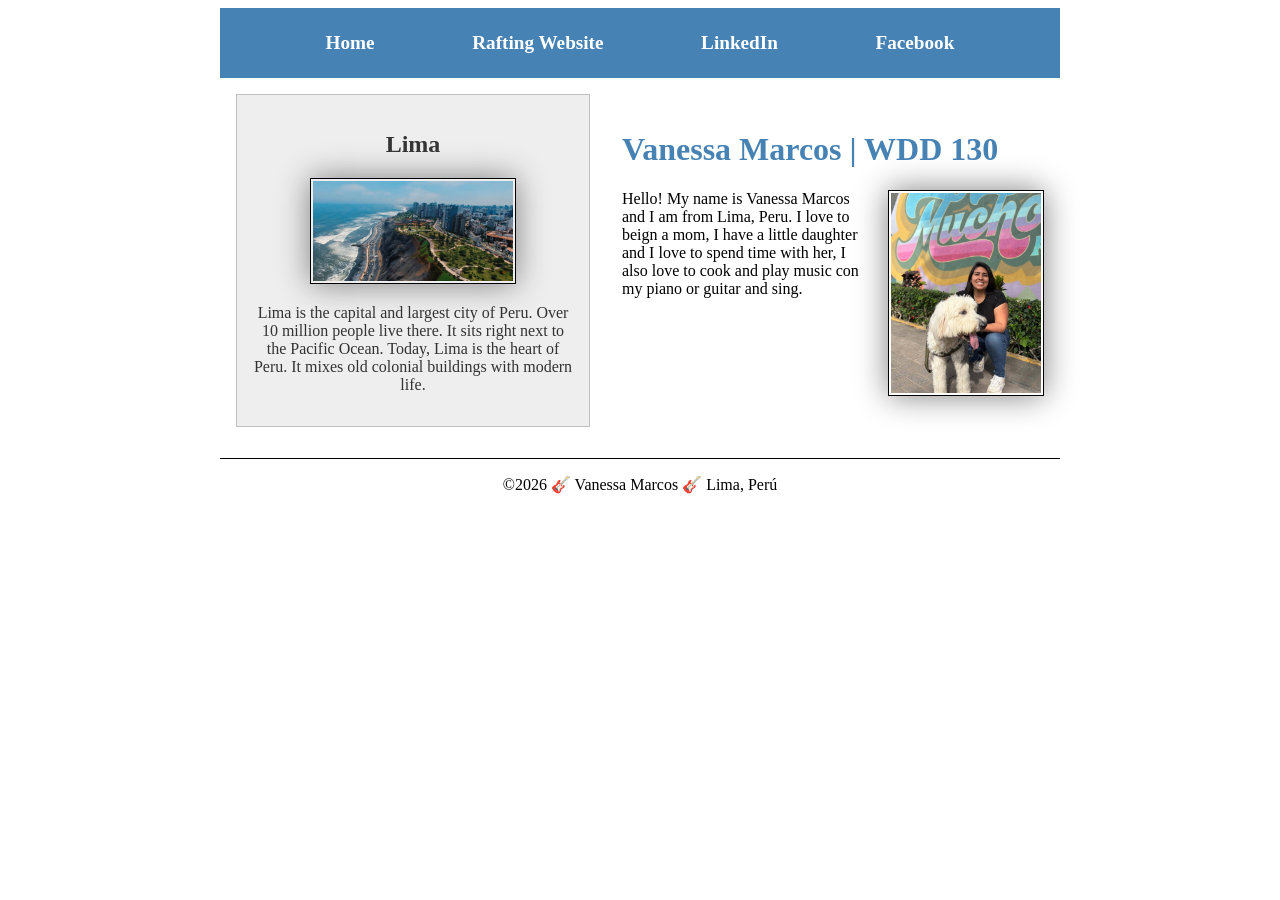
<file: index.html>
<!DOCTYPE html>
<html lang="en">

<head>
    <meta charset="UTF-8">
    <meta name="viewport" content="width=device-width, initial-scale=1.0">
    <title>Vanessa Marcos | WDD 130</title>
    <meta name="description"
      content="Welcome to Vanessa Marcos' WDD 130 course page, where I showcase my web development projects, HTML, CSS skills, and my journey learning website design.">
    <meta name="author" content="Vanessa Marcos">
    <link rel="stylesheet" href="styles/styles.css">
</head>

<body>
    <header>
        <nav>
            <a href="#">Home</a>
            <a href="wwr/">Rafting Website</a>
            <a href="https://www.linkedin.com/feed/">LinkedIn</a>
            <a href="https://www.facebook.com/">Facebook</a>
        </nav>
    </header>
    <div class="grid">
        <aside>
            <h2>Lima</h2>
            <img src="images/lima.jpg" alt="Lima landscape">
            <p>Lima is the capital and largest city of Peru. Over 10 million people live there. It
                sits
                right next
                to the Pacific Ocean. Today, Lima is the heart of Peru. It mixes old colonial
                buildings
                with modern
                life.</p>
        </aside>
        <main>
            <h1>Vanessa Marcos | WDD 130</h1>
            <img src="images/profile.jpg" alt="Hello, my name is Vanessa Marcos" width="100">
            <p>Hello! My name is Vanessa Marcos and I am from Lima, Peru. I love to beign a mom, I
                have
                a little daughter and I love to spend time with her, I also love to cook and play
                music
                con my piano or guitar and sing.</p>
        </main>
    </div>
    <footer>
        <p>©2026 🎸 Vanessa Marcos 🎸 Lima, Perú</p>
    </footer>
</body>

</html>
</file>
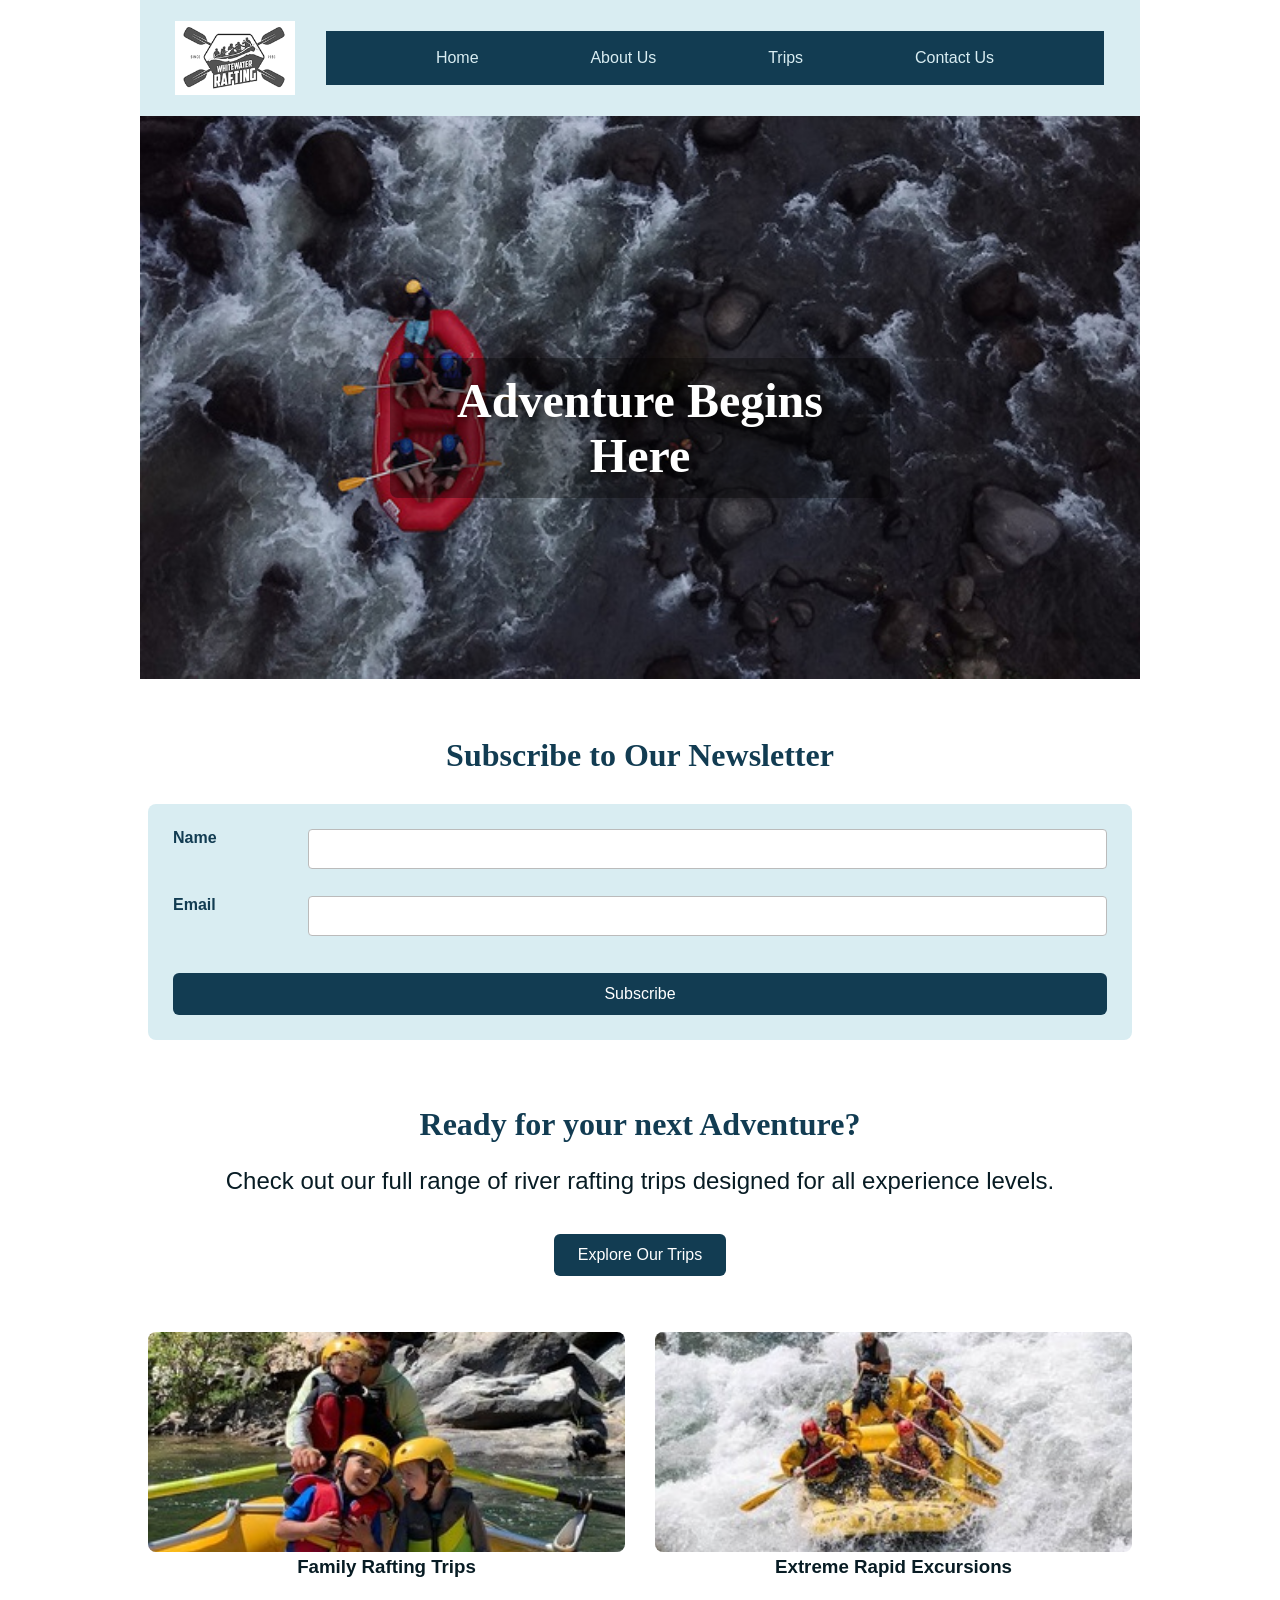
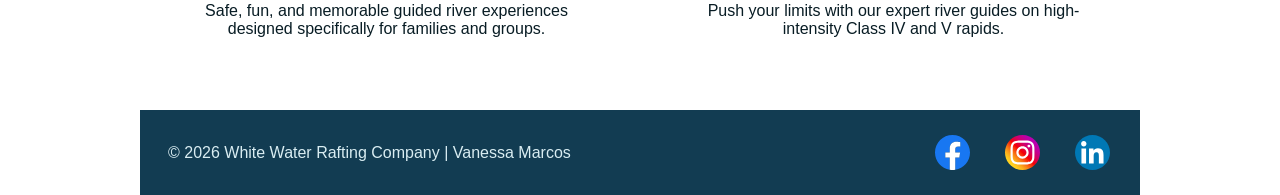
<file: wwr/index.html>
<!DOCTYPE html>
<html lang="en">

<head>
    <meta charset="UTF-8">
    <meta name="viewport" content="width=device-width, initial-scale=1.0">
    <meta name="description"
      content="Experience exciting white water rafting adventures, explore our trips, and discover unforgettable outdoor experiences.">
    <meta name="author" content="Vanessa Marcos">
    <title>Home | White Water Rafting</title>
    <link rel="stylesheet" href="styles/rafting.css">
</head>

<body>
    <header>
        <img src="images/logo.png" alt="White Water Rafting Logo">
        <nav>
            <a href="index.html">Home</a>
            <a href="about.html">About Us</a>
            <a href="trips.html">Trips</a>
            <a href="contact.html">Contact Us</a>
        </nav>
    </header>

    <main>

        <div class="hero home-hero">
            <img src="images/hero_image.jpg" alt="People enjoying a white water rafting adventure">

            <h1>Adventure Begins Here</h1>
        </div>

        <section class="newsletter">
            <h2>Subscribe to Our Newsletter</h2>
            <form action="#" method="post">
                <div class="form-row">
                    <label for="name">Name</label>
                    <input type="text" id="name" name="name" required>
                </div>

                <div class="form-row">
                    <label for="email">Email</label>
                    <input type="email" id="email" name="email" required>
                </div>

                <button type="submit">Subscribe</button>
            </form>
        </section>


        <section class="cta">
            <h2>Ready for your next Adventure?</h2>
            <p>Check out our full range of river rafting trips designed for all experience levels.
            </p>
            <a href="trips.html" class="button">Explore Our Trips</a>
        </section>


        <section class="home-grid">
            <div class="grid-card">
                <img src="images/family-rafting.jpg" alt="Family rafting adventure">
                <h3>Family Rafting Trips</h3>
                <p>Safe, fun, and memorable guided river experiences designed specifically for
                    families and
                    groups.</p>
            </div>
            <div class="grid-card">
                <img src="images/extreme-rafting.jpg" alt="Extreme white water rafting">
                <h3>Extreme Rapid Excursions</h3>
                <p>Push your limits with our expert river guides on high-intensity Class IV and V
                    rapids.
                </p>
            </div>
        </section>

    </main>

    <footer>

        <p> © 2026 White Water Rafting Company | Vanessa Marcos </p>

        <nav class="socialmedia">
            <a href="https://facebook.com">
                <img src="images/facebook.svg" alt="Facebook">
            </a>

            <a href="https://instagram.com">
                <img src="images/instagram.svg" alt="Instagram">
            </a>

            <a href="https://linkedin.com">
                <img src="images/linkedin.svg" alt="Linkedin">
            </a>
        </nav>

    </footer>


</body>

</html>
</file>
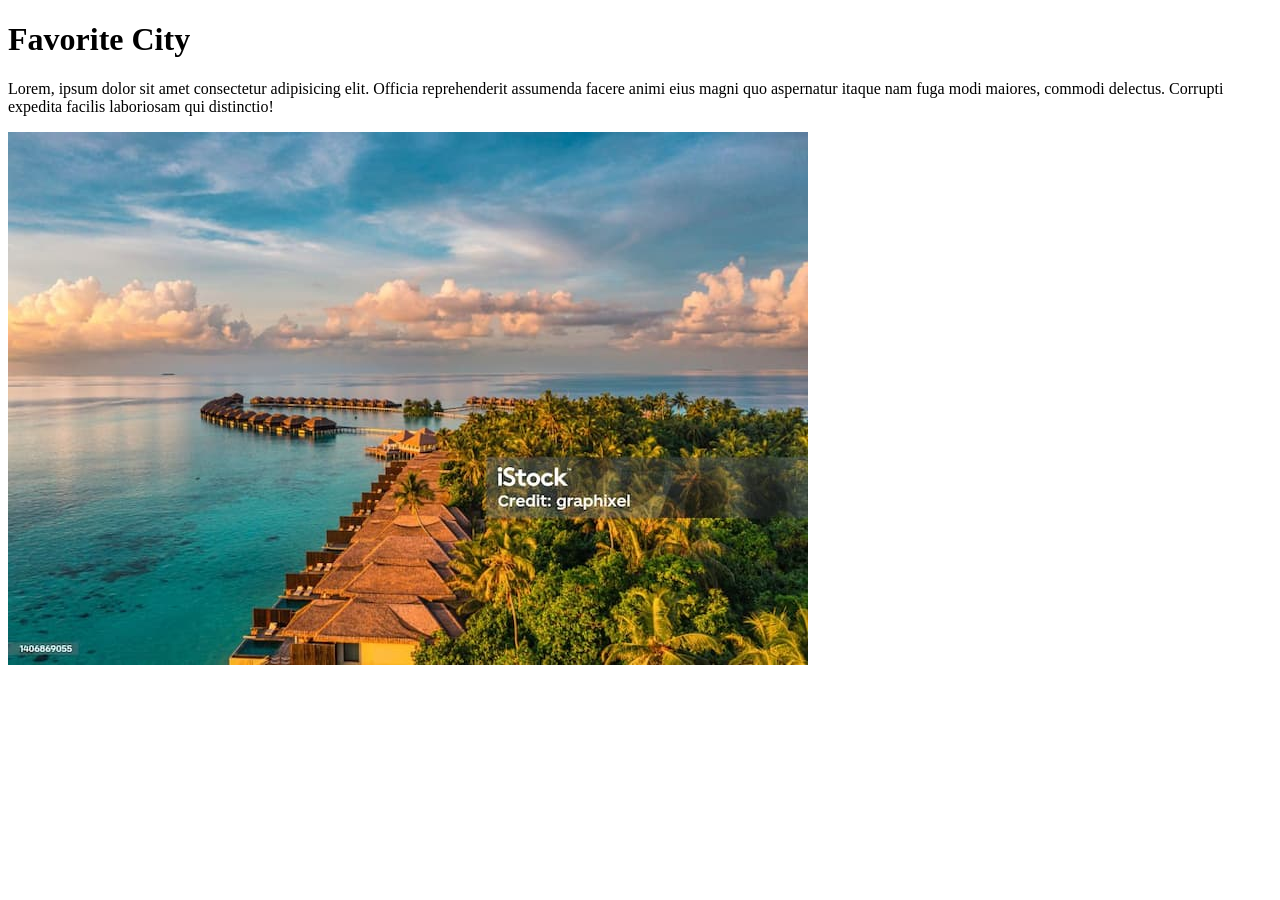
<file: week01/favorite-city.html>
<!DOCTYPE html>
<html lang="en">

<head>
    <meta charset="UTF-8">
    <meta name="viewport" content="width=>, initial-scale=1.0">
    <title>Document</title>
</head>

<body>
    <h1>Favorite City</h1>
    <p>Lorem, ipsum dolor sit amet consectetur adipisicing elit. Officia reprehenderit assumenda
        facere animi eius magni quo aspernatur itaque nam fuga modi maiores, commodi delectus.
        Corrupti expedita facilis laboriosam qui distinctio!</p>
    <img src="images/islasmaldivas.jpg" alt="Islas Maldivas">
</body>

</html>
</file>
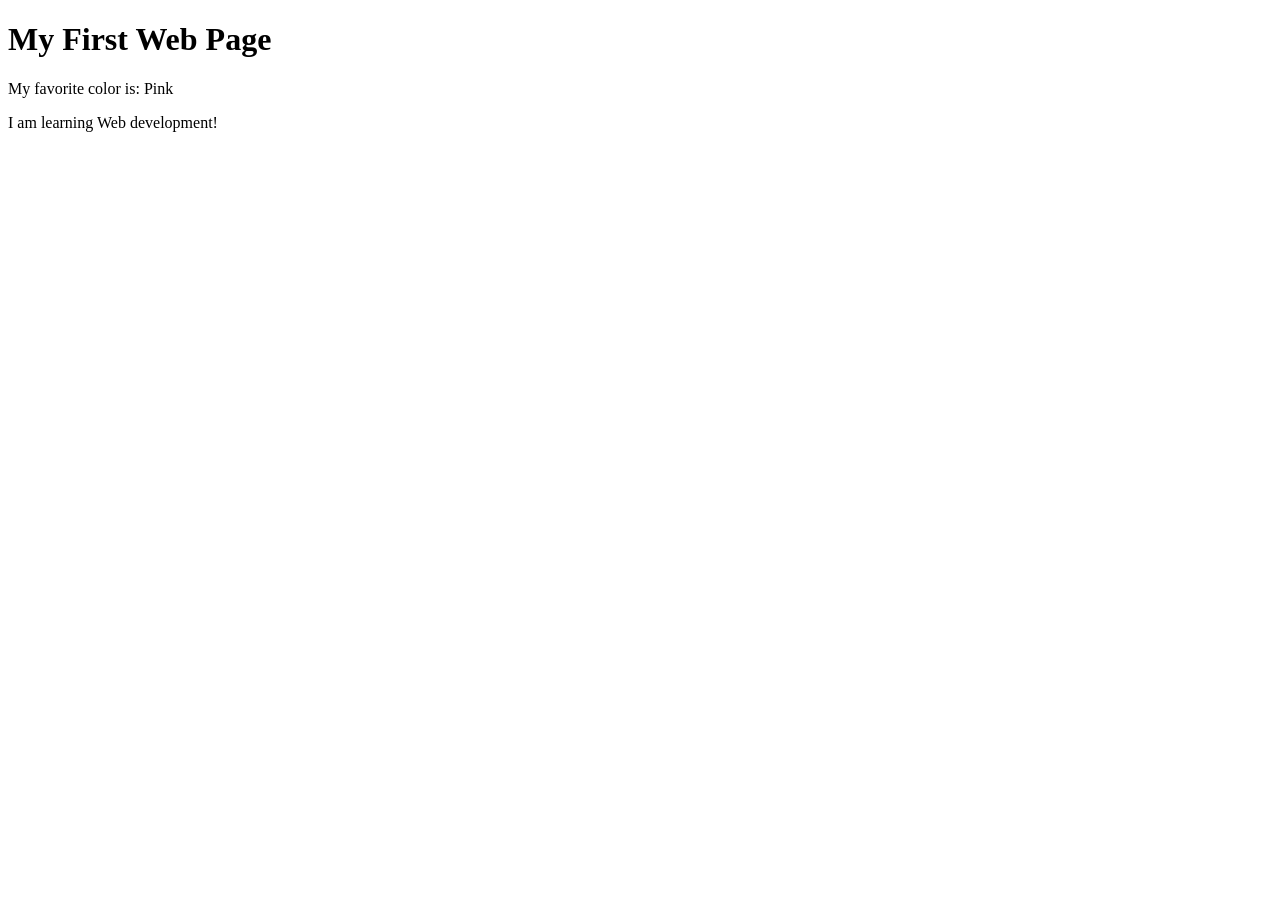
<file: week01/first-page.html>
<!DOCTYPE html>
<html lang="en">

<head>
    <meta charset="UTF-8">
    <meta name="viewport" content="width=device-width, initial-scale=1.0">
    <title>My First Page</title>
</head>

<body>
    <h1>My First Web Page</h1>
    <p>My favorite color is: Pink</p>
    <p>I am learning Web development!</p>
</body>

</html>
</file>
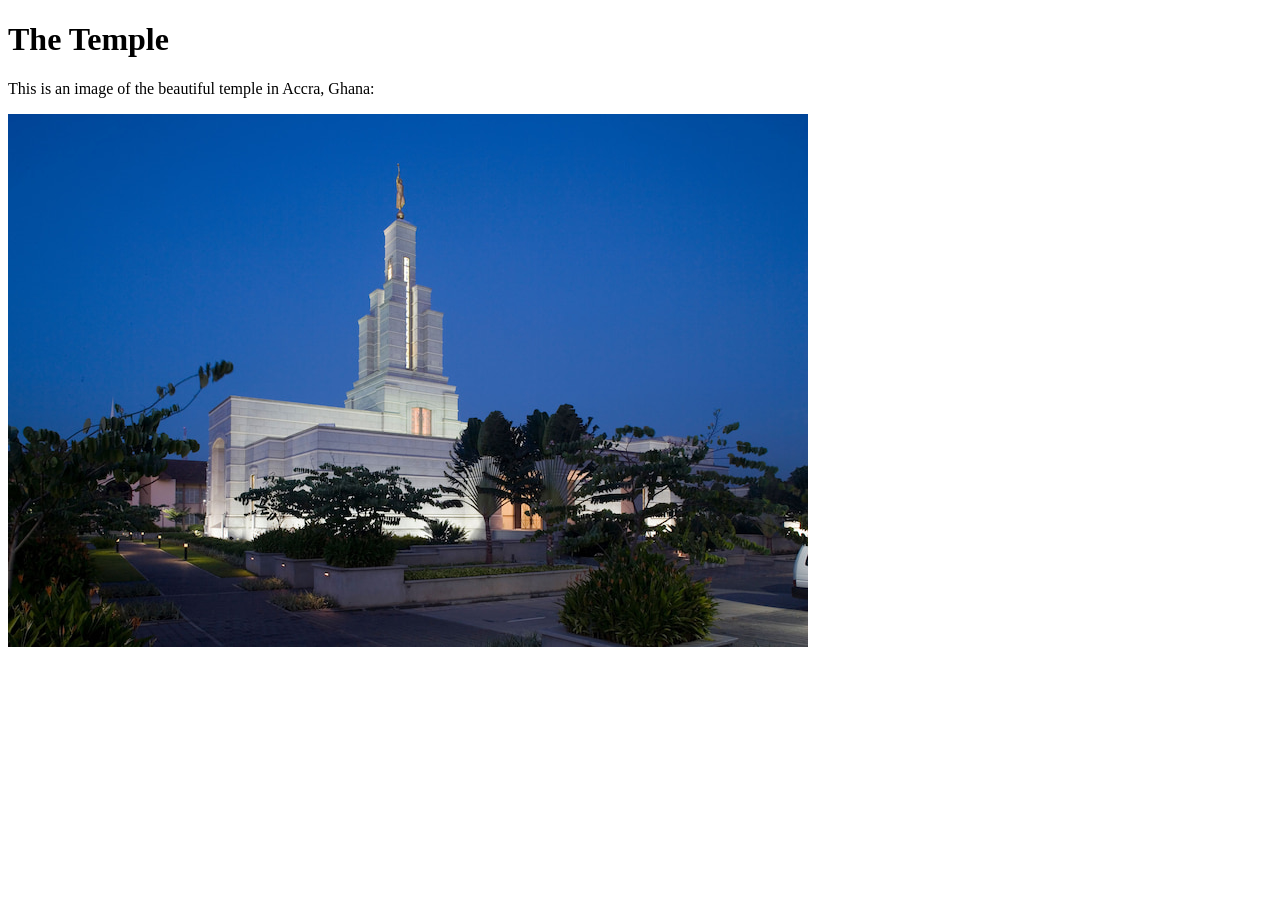
<file: week01/images-solution.html>
<!DOCTYPE html>
<html lang="en">
<head>
    <meta charset="UTF-8">
    <meta name="viewport" content="width=device-width, initial-scale=1.0">
    <title>Temple Image</title>
</head>
<body>
    <h1>The Temple</h1>
    <p>This is an image of the beautiful temple in Accra, Ghana:</p>
    <img src="images/temple-small.jpg" alt="The Accra Ghana Temple">
    
</body>
</html>
</file>
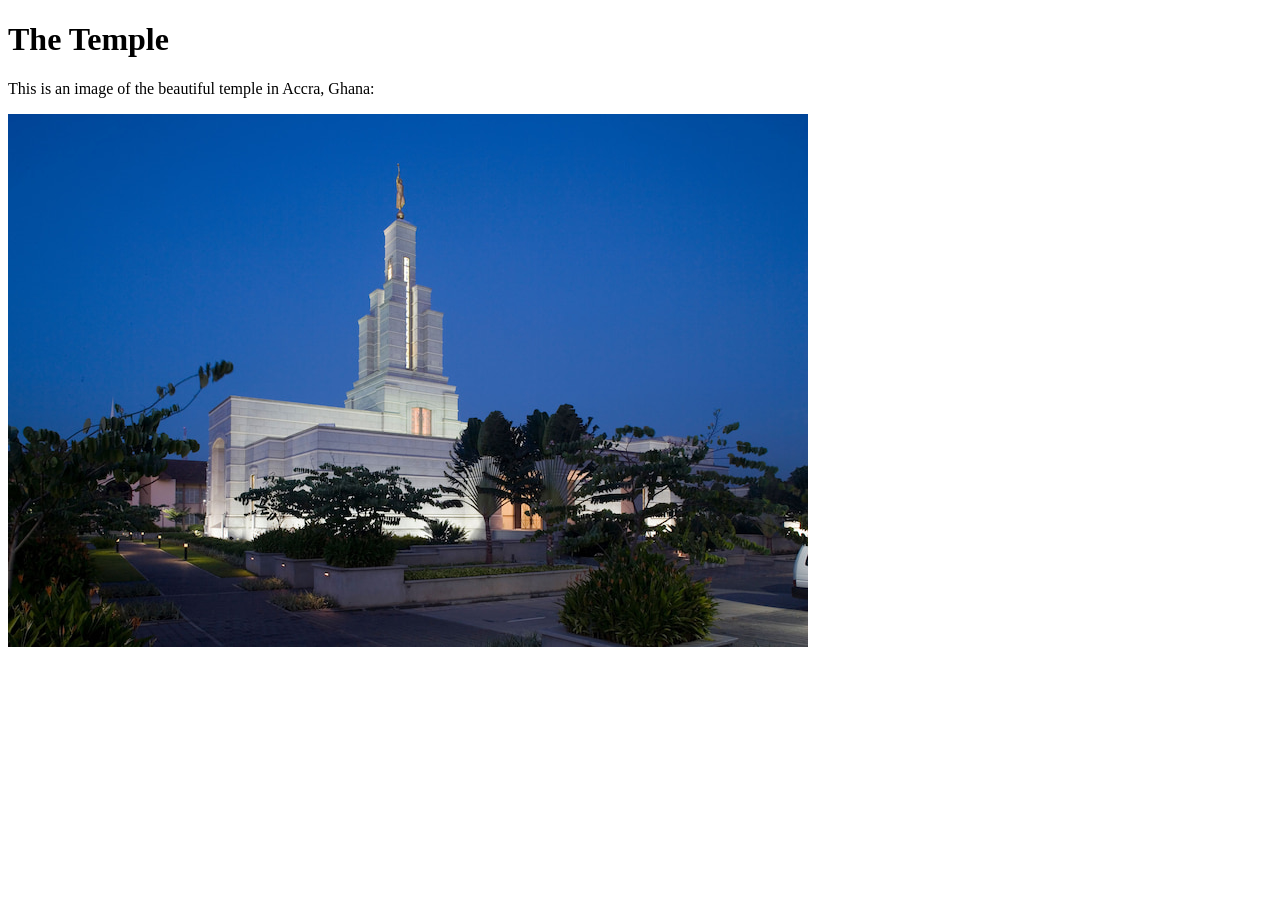
<file: week01/images.html>
<!DOCTYPE html>
<html lang="en">

<head>
    <meta charset="UTF-8">
    <meta name="viewport" content="width=device-width, initial-scale=1.0">
    <title>Temple Image</title>
</head>

<body>
    <h1>The Temple</h1>
    <p>This is an image of the beautiful temple in Accra, Ghana:</p>
    <img src="images/temple-small.jpg" alt="The Accra Ghana Temple">

</body>

</html>
</file>
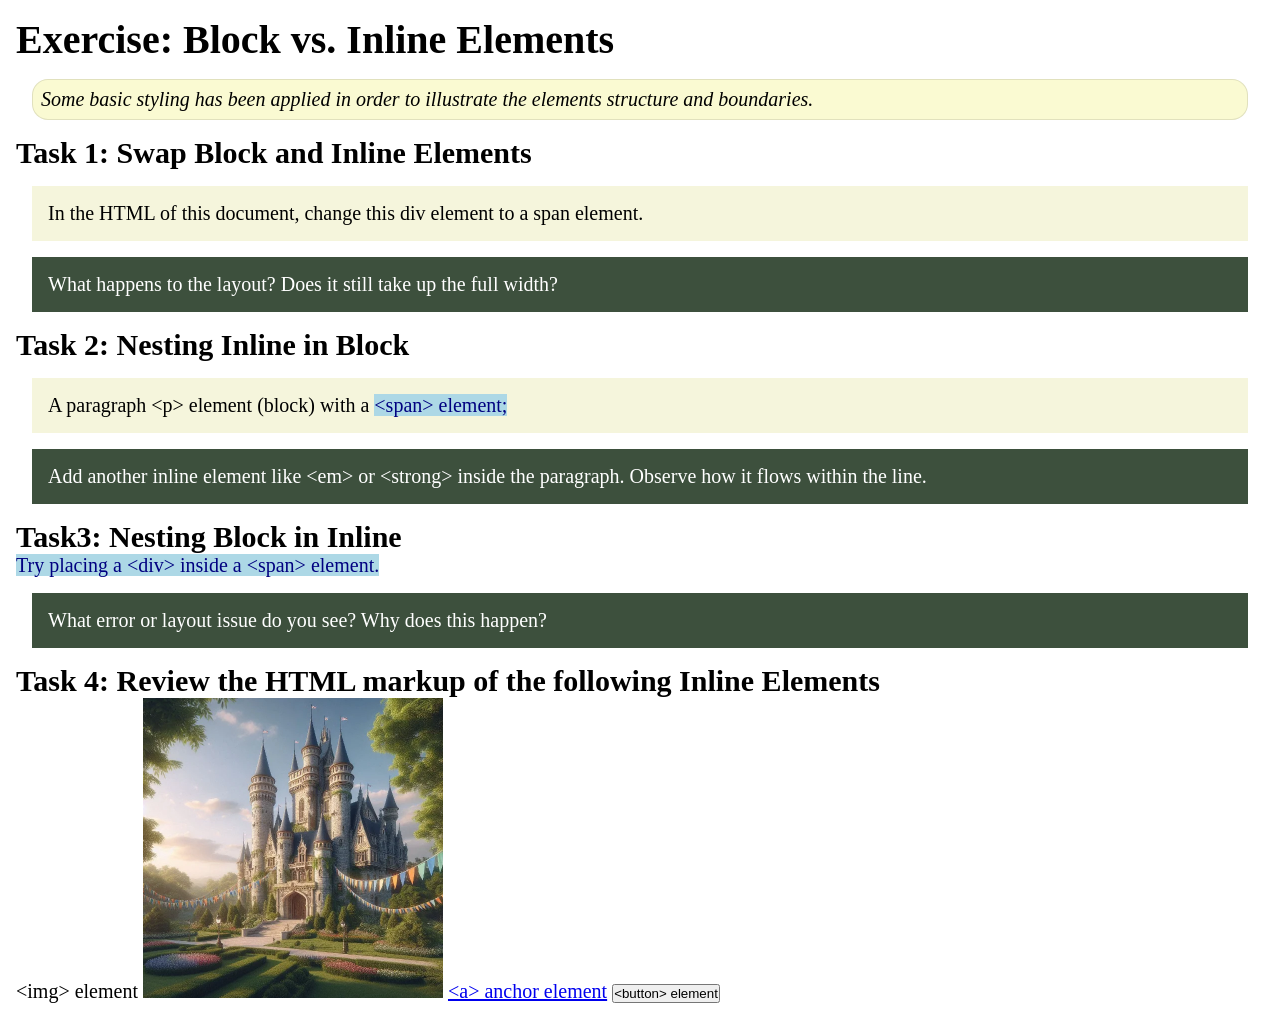
<file: week02/block-vs-inline.html>
<!DOCTYPE html>
<html lang="en">

<head>
    <meta charset="UTF-8">
    <meta name="viewport" content="width=device-width, initial-scale=1.0">
    <title>Exercise: Block vs. Inline Elements</title>
    <link rel="stylesheet" href="styles/block-vs-inline.css">
</head>

<body>
    <main>
        <h1>Exercise: Block vs. Inline Elements</h1>
        <p class="note">Some basic styling has been applied in order to illustrate the elements structure and
            boundaries.</p>

        <h2>Task 1: Swap Block and Inline Elements</h2>
        <div>In the HTML of this document, change this div element to a span element.</div>

        <p class="question">What happens to the layout? Does it still take up the full width?</p>

        <h2>Task 2: Nesting Inline in Block</h2>
        <p>A paragraph &lt;p&gt; element (block) with a <span>&lt;span&gt; element;</span></p>
        <p class="question">Add another inline element like &lt;em&gt; or &lt;strong&gt; inside the paragraph. Observe
            how it flows within the line.</p>

        <h2>Task3: Nesting Block in Inline</h2>
        <span>Try placing a &lt;div&gt; inside a &lt;span&gt; element.</span>
            <p class="question">What error or layout issue do you see? Why does this happen?</p>


            <h2>Task 4: Review the HTML markup of the following Inline Elements</h2>
        &lt;img&gt; element
        <img src="images/castle.webp" alt="placeholder image (images are inline)" width="300" height="300">
        <a href="https://churchofjesuschrist.org">&lt;a&gt; anchor element</a>
        <button type="button">&lt;button&gt; element</button>
    </main>
</body>

</html>
</file>
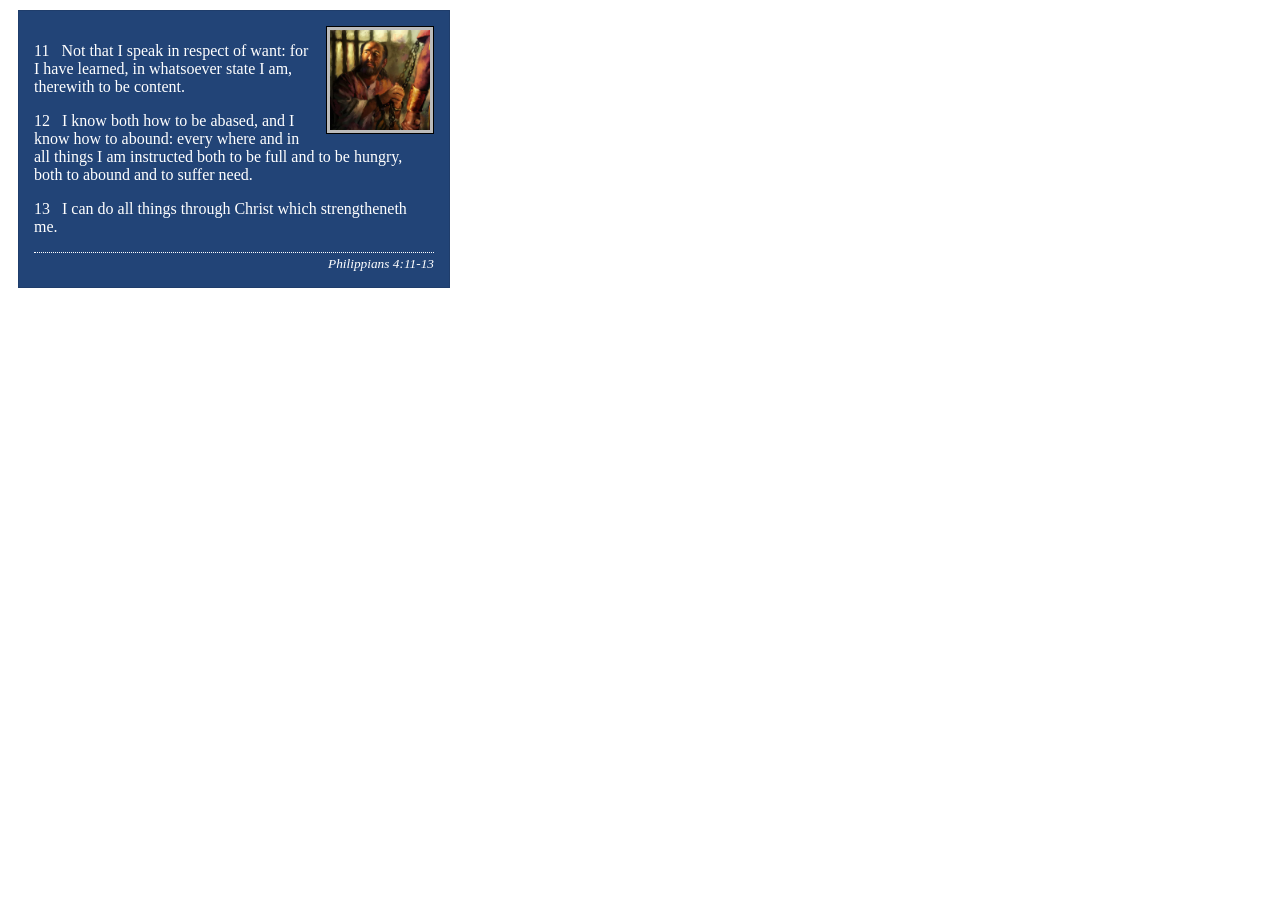
<file: week02/box-model-solution.html>
<!DOCTYPE html>
<html lang="en">
<head>
    <meta charset="UTF-8">
    <meta name="viewport" content="width=device-width, initial-scale=1.0">
    <title>Box Model Activity</title>
    <link rel="stylesheet" href="styles/box-model-solution.css">
</head>
<body>
    <main>
        <div class="callout">
            <img src="images/apostle-paul-imprisoned.webp" alt="Paul the Apostle - Imprisoned in Rome" width="200" height="200">
            <blockquote>
                <p>11 &nbsp; Not that I speak in respect of want: for I have learned, in whatsoever state I am, therewith to be content.</p>
                <p>12 &nbsp; I know both how to be abased, and I know how to abound: every where and in all things I am instructed both to be full and to be hungry, both to abound and to suffer need.</p>
                <p>13 &nbsp; I can do all things through Christ which strengtheneth me.</p>
            </blockquote>
            <cite>Philippians 4:11-13</cite>
        </div>
    </main>
</body>
</html>
</file>
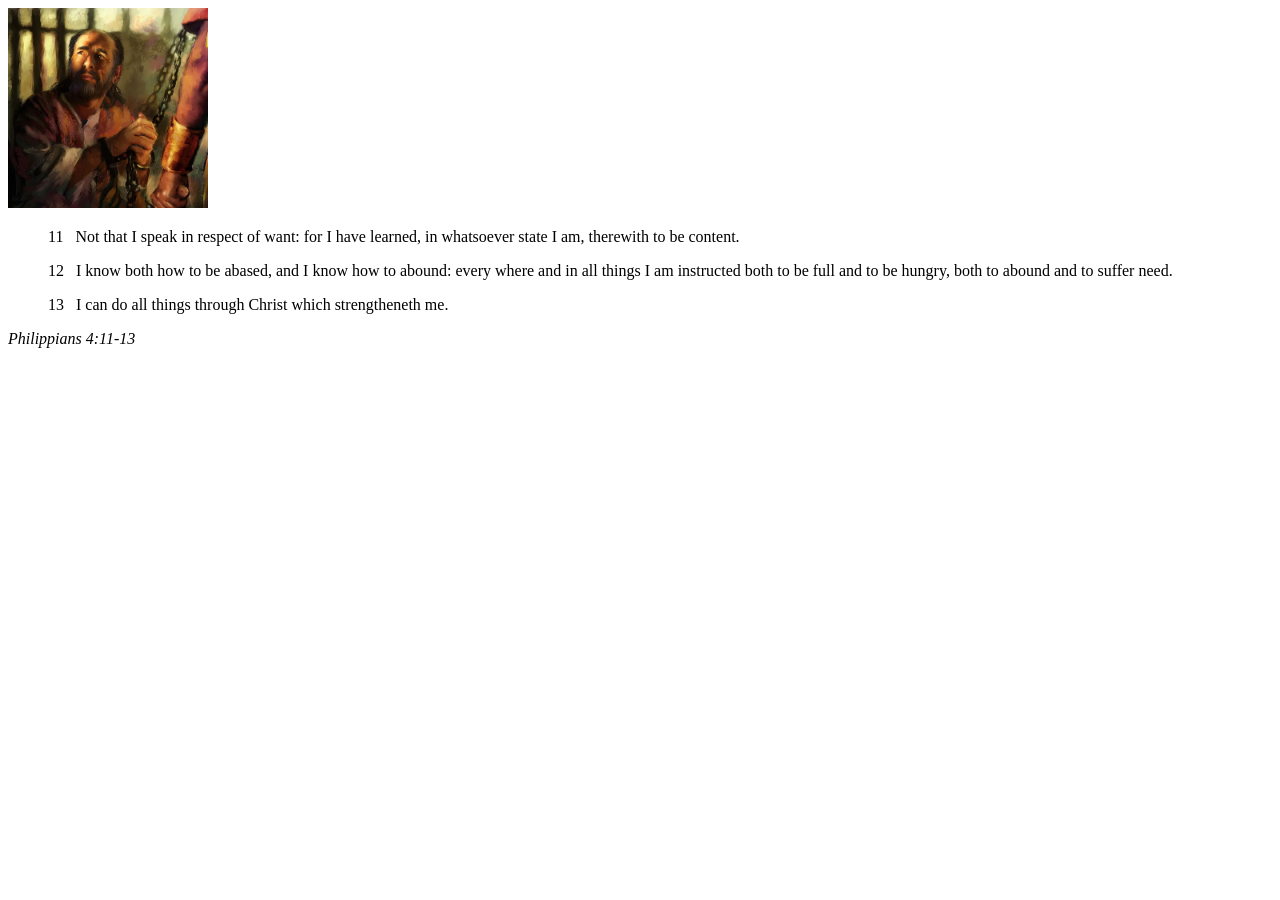
<file: week02/box-model.html>
<!DOCTYPE html>
<html lang="en">
<head>
    <meta charset="UTF-8">
    <meta name="viewport" content="width=device-width, initial-scale=1.0">
    <title>Box Model Activity</title>
</head>
<body>
    <main>
        <div class="callout">
            <img src="images/apostle-paul-imprisoned.webp" alt="Paul the Apostle - Imprisoned in Rome" width="200" height="200">
            <blockquote>
                <p>11 &nbsp; Not that I speak in respect of want: for I have learned, in whatsoever state I am, therewith to be content.</p>
                <p>12 &nbsp; I know both how to be abased, and I know how to abound: every where and in all things I am instructed both to be full and to be hungry, both to abound and to suffer need.</p>
                <p>13 &nbsp; I can do all things through Christ which strengtheneth me.</p>
            </blockquote>
            <cite>Philippians 4:11-13</cite>
        </div>
    </main>
</body>
</html>
</file>
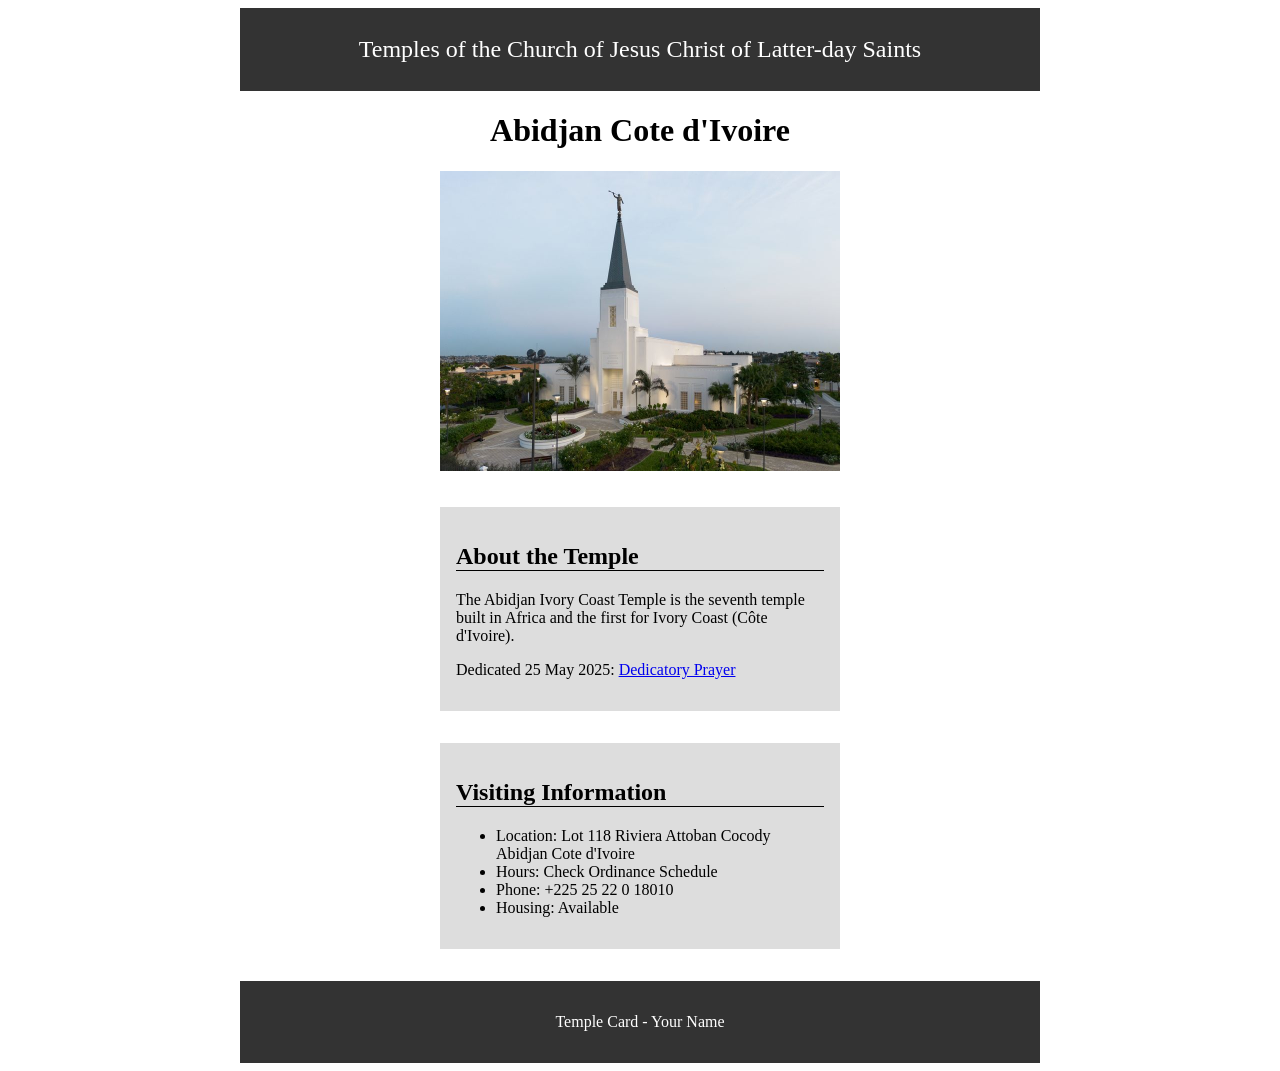
<file: week02/temple.html>
<!DOCTYPE html>
<html lang="en">

<head>
    <meta charset="UTF-8">
    <meta name="viewport" content="width=device-width, initial-scale=1.0">
    <title>Temple Card - Abidjan Cote d'Ivoire</title>
    <link rel="stylesheet" href="styles/temple.css">
</head>

<body>
    <header>
        <p>Temples of the Church of Jesus Christ of Latter-day Saints</p>
    </header>
    <main>
        <h1>Abidjan Cote d'Ivoire</h1>
        <picture>
            <img src="images/abidjan-ivory-coast.jpeg" alt="Abidjan Cote d'Ivoire Temple">
        </picture>
        <section>
            <h2>About the Temple</h2>
            <p>The Abidjan Ivory Coast Temple is the seventh temple built in Africa and the first
                for Ivory Coast (Côte
                d'Ivoire).</p>
            <p>Dedicated 25 May 2025: <a
                  href="https://www.churchofjesuschrist.org/temples/dedicatory-prayer/abidjan-ivory-coast-temple/2025-05-25?lang=eng"
                  target="_blank" rel="noopener noreferrer">Dedicatory Prayer</a></p>
        </section>
        <section>
            <h2>Visiting Information</h2>
            <ul>
                <li>Location: Lot 118 Riviera Attoban Cocody Abidjan Cote d'Ivoire</li>
                <li>Hours: Check Ordinance Schedule</li>
                <li>Phone: +225 25 22 0 18010</li>
                <li>Housing: Available</li>
            </ul>
        </section>
    </main>
    <footer>
        <p>Temple Card - Your Name</p>
    </footer>
</body>

</html>
</file>
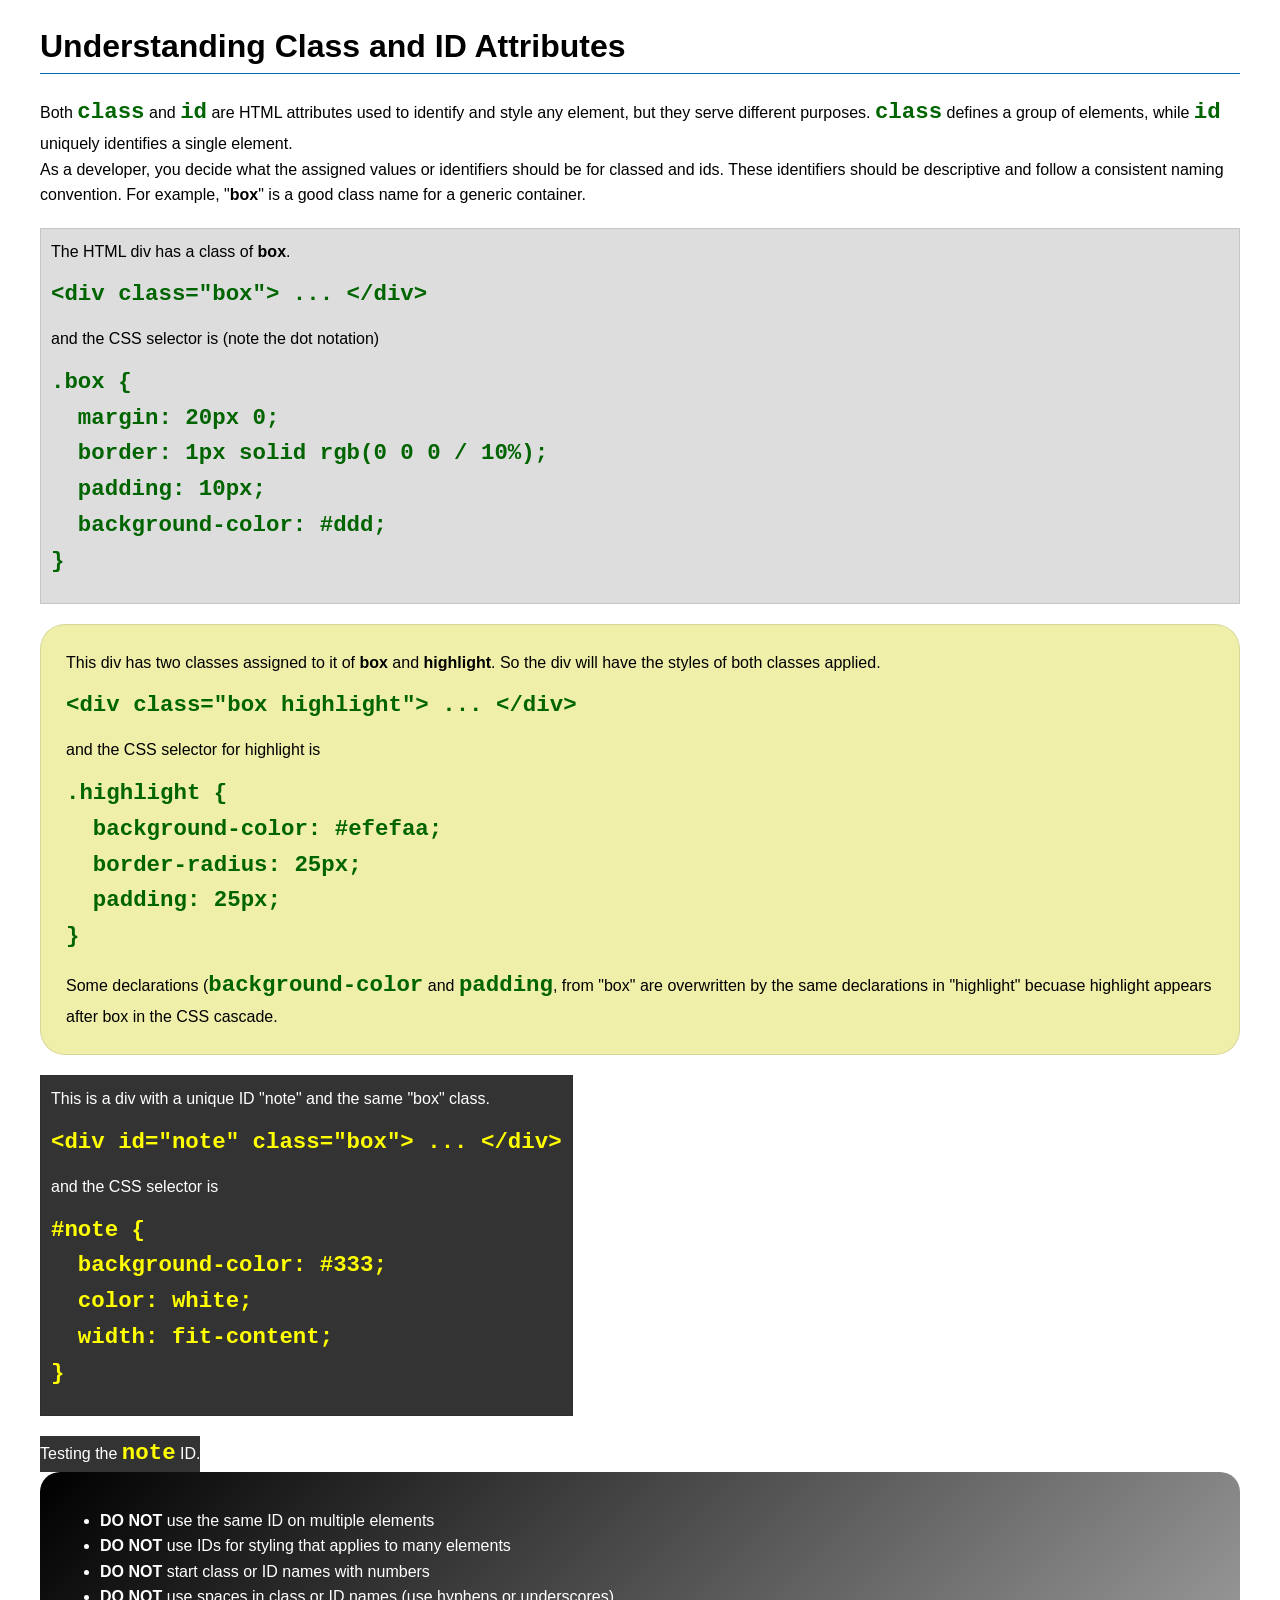
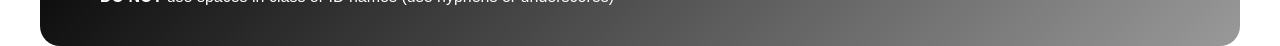
<file: week03/class-and-id.html>
<!DOCTYPE html>
<html lang="en">

<head>
    <meta charset="UTF-8">
    <meta name="viewport" content="width=device-width, initial-scale=1.0">
    <title>Class vs ID Attributes</title>
    <link rel="stylesheet" href="styles/class-and-id.css">
</head>

<body>
    <h1>Understanding Class and ID Attributes</h1>
    <p>Both <code>class</code> and <code>id</code> are HTML attributes used to identify and style any element, but they
        serve different purposes. <code>class</code> defines a group of elements, while <code>id</code> uniquely
        identifies a single element.</p>
    <p>As a developer, you decide what the assigned values or identifiers should be for classed and ids. These
        identifiers should be
        descriptive and follow a consistent naming convention. For example, "<strong>box</strong>" is a good class name
        for a generic container.</p>
    <div class="box">
        <p>The HTML div has a class of <strong>box</strong>.</p>
        <pre><code class="html">&lt;div class="box"&gt; ... &lt;/div&gt;</code></pre>
        and the CSS selector is (note the dot notation)
        <pre><code class="css">.box {
  margin: 20px 0;
  border: 1px solid rgb(0 0 0 / 10%);
  padding: 10px;
  background-color: #ddd; 
}</code></pre>
    </div>

    <div class="box highlight">
        <p>This div has two classes assigned to it of <strong>box</strong> and <strong>highlight</strong>. So the div
            will have the styles of both classes applied.</p>
        <pre><code class="html">&lt;div class="box highlight"&gt; ... &lt;/div&gt;</code></pre>
        and the CSS selector for highlight is
        <pre><code class="css">.highlight {
  background-color: #efefaa;
  border-radius: 25px;
  padding: 25px;
}</code></pre>
<p>Some declarations (<code>background-color</code> and <code>padding</code>, from "box" are overwritten by the same declarations in "highlight" becuase highlight appears after box in the CSS cascade.</p>
    </div>

    <div id="note" class="box">
        <p>This is a div with a unique ID "note" and the same "box" class.</p>
        <pre><code class="html">&lt;div id="note" class="box"&gt; ... &lt;/div&gt;</code></pre>
        and the CSS selector is
        <pre><code class="css">#note {
  background-color: #333;
  color: white;
  width: fit-content;
}</code></pre>
    </div>

    <div id="note">
        <p>Testing the <code>note</code> ID.</p>
    </div>

    <section id="best-practice">
        <ul>
            <li><strong>DO NOT</strong> use the same ID on multiple elements</li>
            <li><strong>DO NOT</strong> use IDs for styling that applies to many elements</li>
            <li><strong>DO NOT</strong> start class or ID names with numbers</li>
            <li><strong>DO NOT</strong> use spaces in class or ID names (use hyphens or underscores)</li>
        </ul>
    </section>




</body>

</html>
</file>
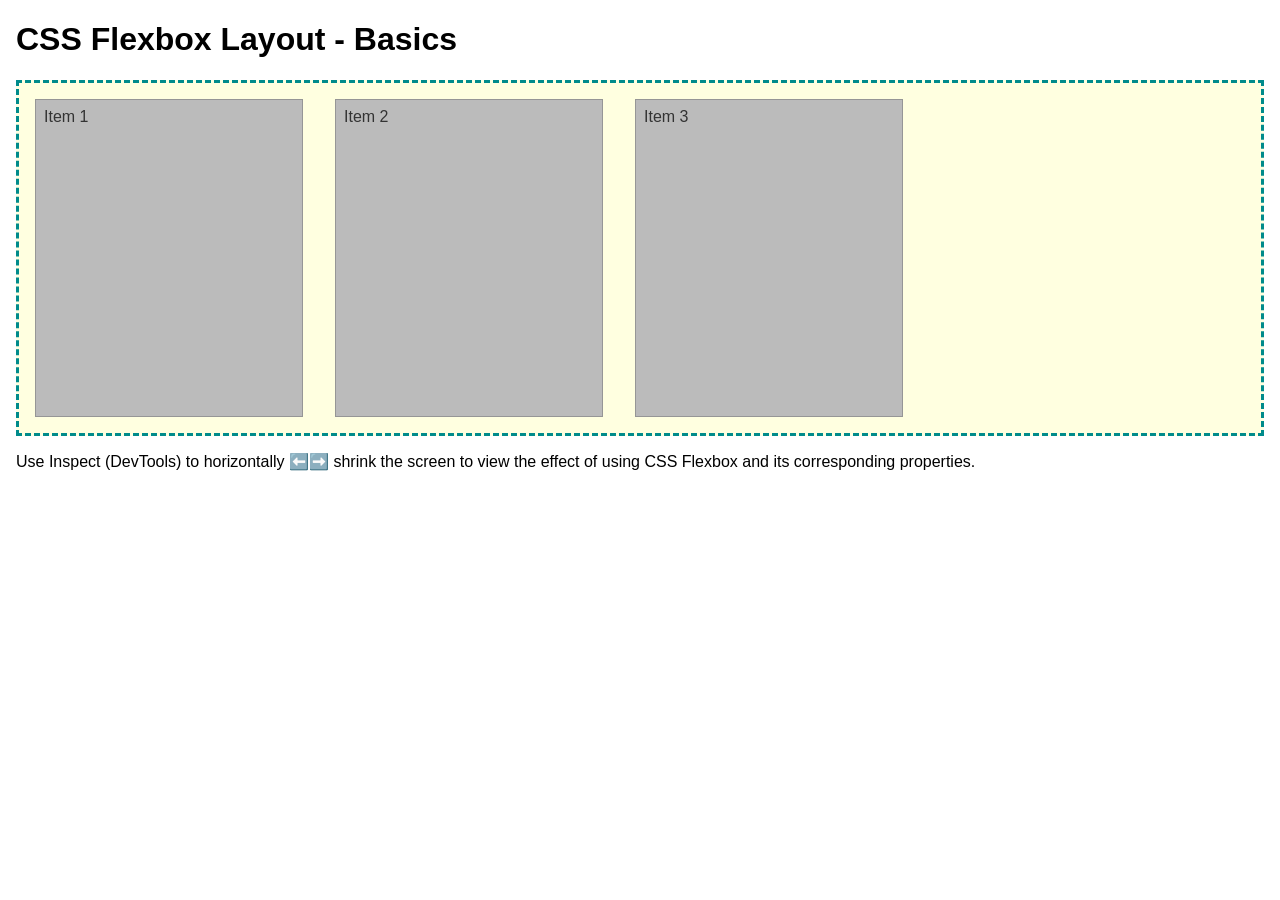
<file: week04/flexbox-layout.html>
<!DOCTYPE html>
<html lang="en">
<head>
    <meta charset="UTF-8">
    <meta name="viewport" content="width=device-width, initial-scale=1.0">
    <title>CSS Flexbox Layout - Basics</title>
    <link rel="stylesheet" href="styles/flexbox.css">
</head>
<body>
    <main>
        <h1>CSS Flexbox Layout - Basics</h1>
        <div class="flex-container">
            <div class="flex-item item1">Item 1</div>
            <div class="flex-item item2">Item 2</div>
            <div class="flex-item item3">Item 3</div>
        </div>
        <p>Use Inspect (DevTools) to horizontally ⬅️➡️ shrink the screen to view the effect of using CSS Flexbox and its corresponding properties.</p>
    </main>
</body>
</html>
</file>
<file: styles/styles.css>
header,
.grid,
footer {
    max-width: 840px;
    margin: 0 auto;
}

.grid {
    display: grid;
    align-items: center;
}

main {
    grid-column: 2/3;
    margin: 1rem;
}

aside {
    width: 20rem;
    position: relative;
    grid-column: 1/2;
    grid-row: 1/2;
}

nav {
    background-color: steelblue;
    padding: 1rem;
    display: flex;
    justify-content: space-evenly;
    align-items: center;
}

nav a {
    color: white;
    display: block;
    padding: 0.5rem;
    text-decoration: none;
    font-size: 1.2rem;
    font-weight: 700;
}

h1 {
    color: steelblue;
}

aside {
    width: 20rem;
    margin: 1rem;
    border: 1px solid rgb(0 0 0/ 0.2);
    padding: 1rem;
    background-color: #eee;
    color: #333;
    text-align: center;
}

aside img {
    width: 200px;
    height: auto;
    border: 1px solid black;
    padding: 2px;
    box-shadow: 0 0 30px gray;
}

main img {
    float: right;
    width: 150px;
    margin: 0 0 15px 20px;
    border: 1px solid black;
    padding: 2px;
    box-shadow: 0 0 30px gray;
}

p {
    padding: 0;
}

footer {
    margin-top: 15px;
    border-top: 1px solid #000;
    text-align: center;
}
</file>
<file: wwr/styles/rafting.css>
:root {
    --primary-color: #123c52;
    --secondary-color: #d9edf2;
    --accent-color: #f4a261;
    --dark-color: #081c24;
    --heading-font: "Georgia", "Times New Roman", serif;
    --body-font: Arial, Helvetica, sans-serif;
}

/* Reset CSS box-model */
* {
    margin: 0;
    padding: 0;
    box-sizing: border-box;
}

body {
    font-family: var(--body-font);
    color: var(--dark-color);
}

header,
main,
footer {
    max-width: 1000px;
    width: 100%;
    margin: 0 auto;
}

/* One column for the logo and the rest for the nav*/
header {
    display: grid;
    grid-template-columns: 150px 1fr;
    align-items: center;
    background-color: var(--secondary-color);
    padding: 15px 20px;
}

header img {
    width: 120px;
    height: auto;
    justify-self: center;
}

main {
    max-width: 1000px;
    margin: 0 auto;
}

/* Headings */
h1,
h2 {
    font-family: var(--heading-font);
    color: var(--primary-color);
}

nav,
p,
section,
article {
    margin: 16px;
    padding: 8px;
}

nav {
    background-color: var(--primary-color);
    display: flex;
    justify-content: space-evenly;
    align-items: center;
}

nav a {
    color: var(--secondary-color);
    padding: 10px;
    display: block;
    text-decoration: none;
}

nav a:hover {
    background-color: var(--accent-color);
    color: var(--dark-color);
    border-radius: 4px;
}

footer {
    display: flex;
    justify-content: space-between;
    align-items: center;
    padding: 15px 20px;
    background-color: var(--primary-color);
}

footer p {
    margin: 0;
    color: var(--secondary-color);
}

.socialmedia {
    display: flex;
    gap: 15px;
    background: none;
    /* removes the nav background */
    margin: 0;
    padding: 0;
}

.socialmedia a {
    text-decoration: none;
}

.socialmedia img {
    width: 35px;
    height: 35px;
    display: block;
}

.hero {
    position: relative;
}

.hero img {
    display: block;
    width: 100%;
    height: auto;
}

.hero h1 {
    position: absolute;
    top: 35px;
    left: 50%;
    transform: translateX(-50%);
    color: white;
    font-family: var(--heading-font);
    font-size: 3rem;
    font-weight: bold;
    text-shadow: 2px 2px 8px rgba(0, 0, 0, .8);
    background: none;
}

.home-hero h1 {
    position: absolute;
    top: 50%;
    left: 50%;
    transform: translate(-50%, -50%);
    color: white;
    font-family: var(--heading-font);
    font-size: 3rem;
    font-weight: bold;
    text-align: center;
    text-shadow: 2px 2px 8px rgba(0, 0, 0, .8);
    background: rgba(0, 0, 0, 0.35);
    padding: 15px 30px;
    border-radius: 8px;
}

.hero article {
    position: absolute;
    bottom: 40px;
    left: 80px;
    right: 80px;
    background-color: rgba(255, 255, 255, 0.75);
    padding: 25px;
}

.hero article img {
    width: 150px;
    height: auto;
    float: right;
    margin-left: 20px;
}

.hero article p {
    font-size: 18px;
    line-height: 1.4;
}

.history {
    text-align: center;
    padding: 20px;
}

.history-content {
    display: grid;
    grid-template-columns: 1fr 220px 1fr;
    align-items: center;
    gap: 20px;
}

.history-content img {
    width: 100%;
    max-width: 280px;
    height: auto;
    justify-self: center;
}

.history-content p {
    text-align: left;
    margin: 0;
}

.adventure {
    text-align: center;
    margin: 40px 0;
}

.adventure-figures {
    display: grid;
    grid-template-columns: repeat(5, 1fr);
    gap: 15px;
    align-items: start;
}

.adventure-figures figure {
    margin: 0;
}

.adventure-figures img {
    width: 100%;
    height: 150px;
    object-fit: cover;
    border-radius: 6px;
}

.adventure-figures figcaption {
    margin-top: 8px;
    font-size: 0.9rem;
    font-weight: bold;
    color: var(--primary-color);
}

/* CONTACT PAGE */

.contact-grid {
    display: grid;
    grid-template-columns: 1fr 1fr;
    gap: 30px;
    align-items: start;
    margin: 40px 0;
}

.map iframe {
    width: 100%;
    height: 100%;
    min-height: 420px;
    border: 1px solid #ccc;
    border-radius: 8px;
}

h1 {
    text-align: center;
    color: var(--primary-color);
    margin: 30px 0;
    font-size: 2.5rem;
}

.contact-info {
    text-align: center;
    background-color: var(--secondary-color);
    padding: 20px;
    margin: 20px auto 40px;
    border-radius: 8px;
    max-width: 700px;
}

.contact-info p {
    margin: 8px 0;
    font-size: 1.1rem;
}

form {
    display: flex;
    flex-direction: column;
    gap: 12px;
    background-color: var(--secondary-color);
    padding: 25px;
    border-radius: 8px;
}

form label {
    font-weight: bold;
    color: var(--primary-color);
}

.form-row {
    display: grid;
    grid-template-columns: 120px 1fr;
    gap: 15px;
    align-items: start;
    margin-bottom: 15px;
}

.purpose-label {
    font-weight: bold;
    color: var(--primary-color);
    align-self: start;
    margin-top: 8px;
}

form input[type="text"],
form input[type="email"],
form textarea {
    padding: 10px;
    border: 1px solid #bbb;
    border-radius: 4px;
    font-size: 1rem;
    font-family: inherit;
}

form textarea {
    resize: vertical;
    min-height: 120px;
}

fieldset {
    border: none;
    padding: 0;
    margin: 0;
}

fieldset label {
    display: block;
    margin: 8px 0;
    font-weight: normal;
}

fieldset div {
    display: flex;
    align-items: center;
    gap: 8px;
    margin-bottom: 8px;
}

.checkbox-newsletter {
    display: flex;
    align-items: center;
    gap: 8px;
    margin-top: 10px;
}

.checkbox-newsletter label {
    font-weight: normal;
    color: var(--primary-color);
}

.newsletter h2 {
    text-align: center;
    margin-bottom: 30px;
}

.newsletter {
    width: 100%;
    margin: 50px 0;
}

.newsletter form {
    width: 100%;
}

button {
    background-color: var(--primary-color);
    color: white;
    border: none;
    padding: 12px;
    border-radius: 6px;
    font-size: 1rem;
    cursor: pointer;
    margin-top: 10px;
}

button:hover {
    background-color: var(--accent-color);
}

.employees {
    text-align: center;
    margin: 40px 0;
}

.employees-pictures {
    display: grid;
    grid-template-columns: repeat(3, 1fr);
    gap: 15px;
    align-items: start;
}

.employees-pictures figure {
    margin: 0;
}

.employees-pictures img {
    width: 100%;
    height: 150px;
    object-fit: cover;
    border-radius: 6px;
}

.employees-pictures figcaption {
    margin-top: 8px;
    font-size: 0.9rem;
    font-weight: bold;
    color: var(--primary-color);
}

.home-grid {
    display: grid;
    grid-template-columns: 1fr 1fr;
    gap: 30px;
    margin: 40px 0;
}

.grid-card {
    text-align: center;
}

.grid-card img {
    width: 100%;
    height: 220px;
    object-fit: cover;
    border-radius: 8px;
}

.newsletter h2 {
    font-size: 2rem;
}

.cta {
    text-align: center;
}

.cta h2 {
    font-size: 2rem;
}

.cta p {
    font-size: 1.5rem;
}

.button {
    display: inline-block;

    background-color: var(--primary-color);
    color: white;
    text-decoration: none;
    padding: 12px 24px;
    border-radius: 6px;
    margin-top: 15px;
}

.button:hover {
    background-color: var(--accent-color);
    color: var(--dark-color);
}

/* TRIPS */
.trip {
    display: flex;
    align-items: center;
    gap: 2rem;
    margin-bottom: 2rem;
}

.trip-image {
    flex: 0 0 40%;
}

.trip-image img {
    width: 100%;
    height: auto;
    display: flex;
    flex-direction: column;
}

.trip-content {
    flex: 1;
    display: flex;
    flex-direction: column;
}

.trip-content .button {
    align-self: flex-end;
    width: fit-content;
}
</file>
<file: week02/styles/block-vs-inline.css>
* {
    margin: 0;
    padding: 0;
}

body {
    font-size: 20px;
    margin: 1rem;
}

p,
div {
    background-color: beige;
    margin: 1rem;
    padding: 1rem;
}

span {
    color: navy;
    background-color: lightblue;
}

code {
    margin: 0;
    padding: 0;
    color: green;
    font-size: 1.2rem;
}

.note {
    font-style: italic;
    background-color: lightgoldenrodyellow;
    border-radius: 1rem;
    border: 1px solid rgb(0 0 0 / 10%);
    margin: 1rem;
    padding: .5rem;
}

.question {
    background-color: #3d503d;
    color: #fff;
}
</file>
<file: week02/styles/box-model-solution.css>
.callout {
    max-width: 400px;
    margin: 10px;
    border: 1px solid rgba(0, 0, 0, .1);
    padding: 15px;
    background-color: #247;
    color: #fff;
}

.callout img {
    float: right;
    margin: 0 0 10px 15px;
    border: 1px solid #000;
    padding: 3px;
    background-color: #bbb;
    width: 100px;
    height: auto;

}

blockquote {
    margin: 0;
}

cite {
    display: block;
    border-top: 1px dotted #fff;
    padding-top: 3px;
    text-align: right;
    font-size: smaller;
}
</file>
<file: week02/styles/temple.css>
* {
    box-sizing: border-box;
}

img {
    width: 100%;
    height: auto;
}

header,
main,
footer {
    max-width: 800px;
    margin: 0 auto;
}

header {
    background-color: #333333;
    color: white;
    padding: .25rem;
    text-align: center;
    font-size: 1.5rem;
}

main {
    width: 400px;
    margin: 0 auto;
}

h1 {
    text-align: center;
}

section {
    margin: 2em 0;
    background-color: #dddddd;
    padding: 1rem;
}

section h2 {
    text-align: left;
    border-bottom: solid #000 1px;
}

footer {
    background-color: #333333;
    padding: 1em;
    text-align: center;
    color: #fff;
}
</file>
<file: week03/styles/class-and-id.css>
body {
    font-family: Arial, sans-serif;
    line-height: 1.6;
    margin: 0;
    padding: 0 40px;
}

h1 {
    border-bottom: 1px solid rgb(0 110 182);
    padding-bottom: 0;
}



p {
    margin: 0;
}

code {
    color: darkgreen;
    font-weight: 700;
    font-size: 1.4rem;
}

/* Class examples - can be reused */

.box {
    margin: 20px 0;
    border: 1px solid rgb(0 0 0 / 10%);
    padding: 10px;
    background-color: #ddd; /* this is shorthand for #dddddd */
}

.highlight {
    background-color: #efefaa;
    border-radius: 25px;
    padding: 25px;
}

/* ID examples - should be unique */

#note {
    background-color: #333;
    color: white;
    width: fit-content;
}

#note code {
    color: yellow;
}

#best-practice {
    background: linear-gradient(135deg, #000 0%, #999 100%);
    color: white;
    border-radius: 20px;
    padding: 20px
}
</file>
<file: week04/styles/flexbox.css>
body {
    font-family: Helvetica, Arial, sans-serif;
    margin: 1rem;
}

.flex-container {
    border: 3px dashed darkcyan;
    background-color: lightyellow;
    display: flex;
    flex-wrap: wrap;
}

.flex-item {
    width: 250px;
    margin: 1rem;
    border: 1px solid rgb(0 0 0 / 20%);
    padding: 0.5rem;
    background-color: #bbb;
    color: #333;
}

.item1 {
    min-height: 100px;
}

.item2 {
    min-height: 200px;
}

.item3 {
    min-height: 300px;
}
</file>
